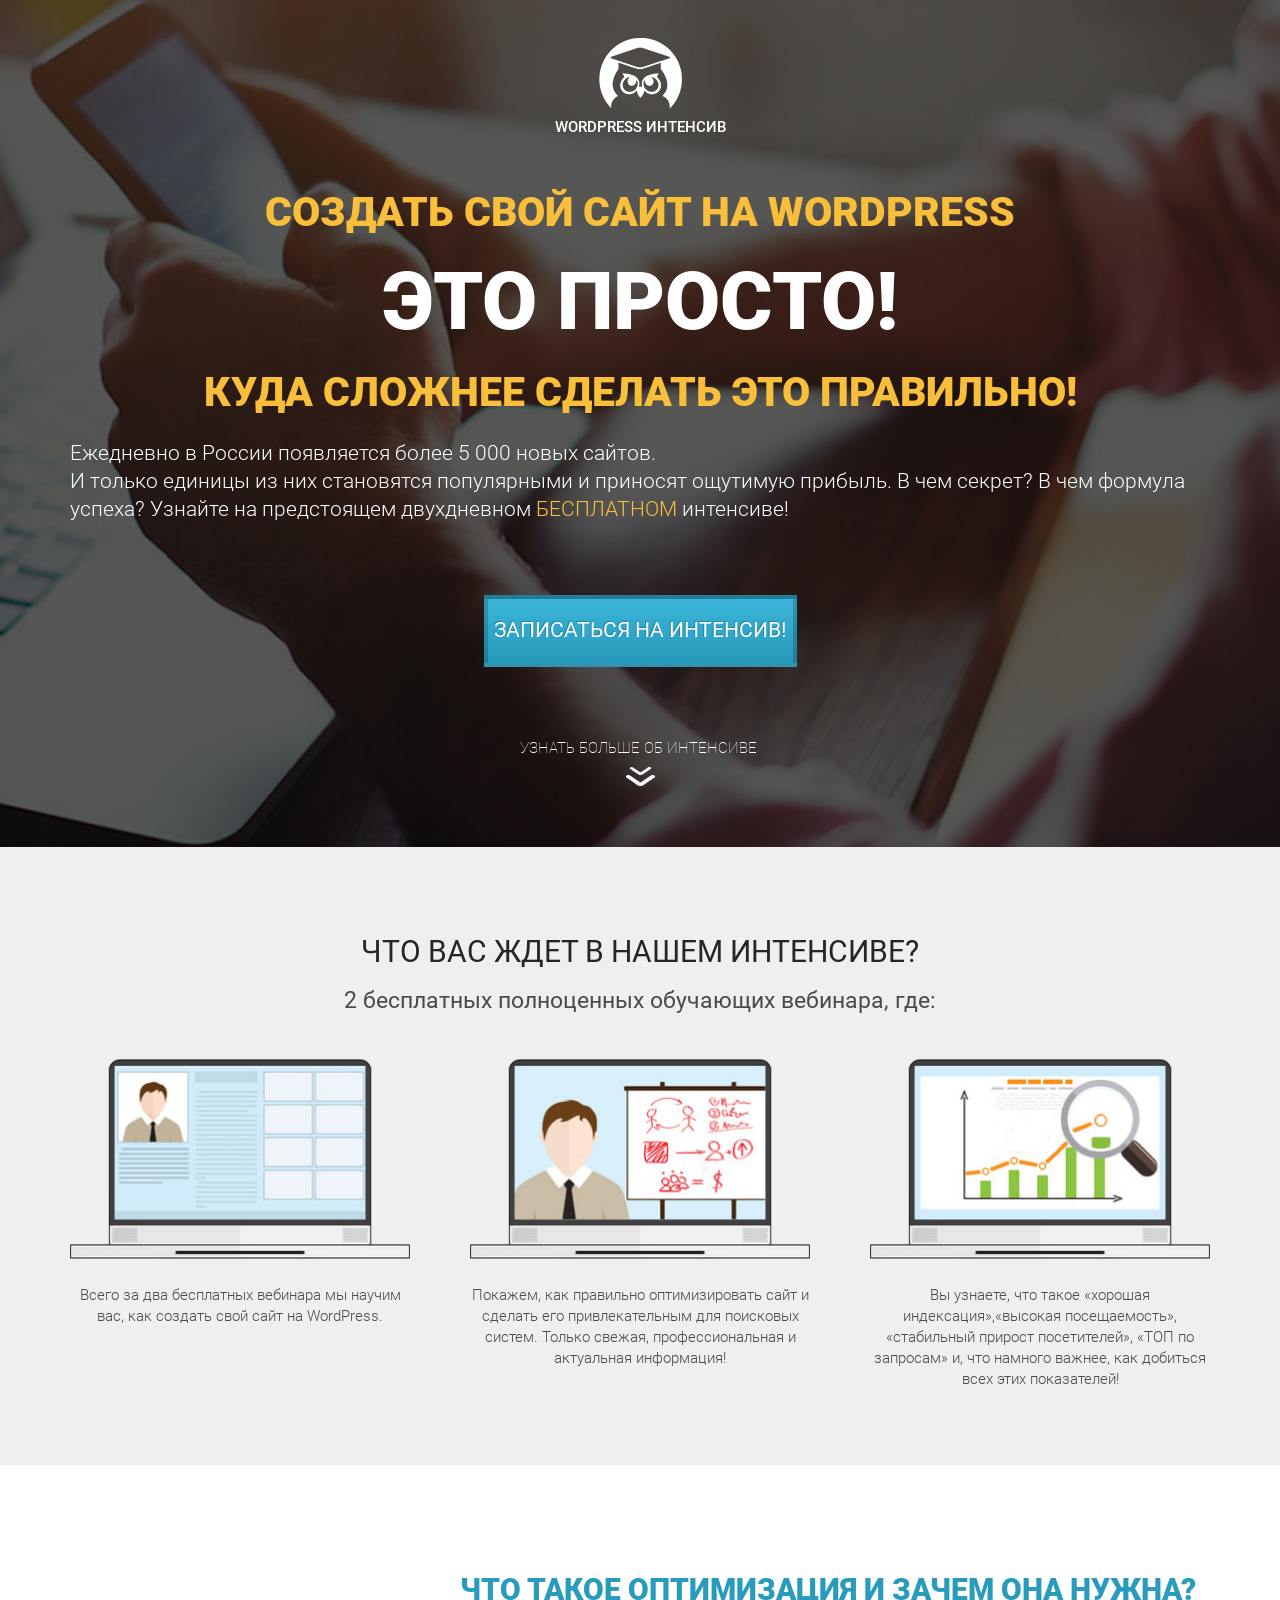
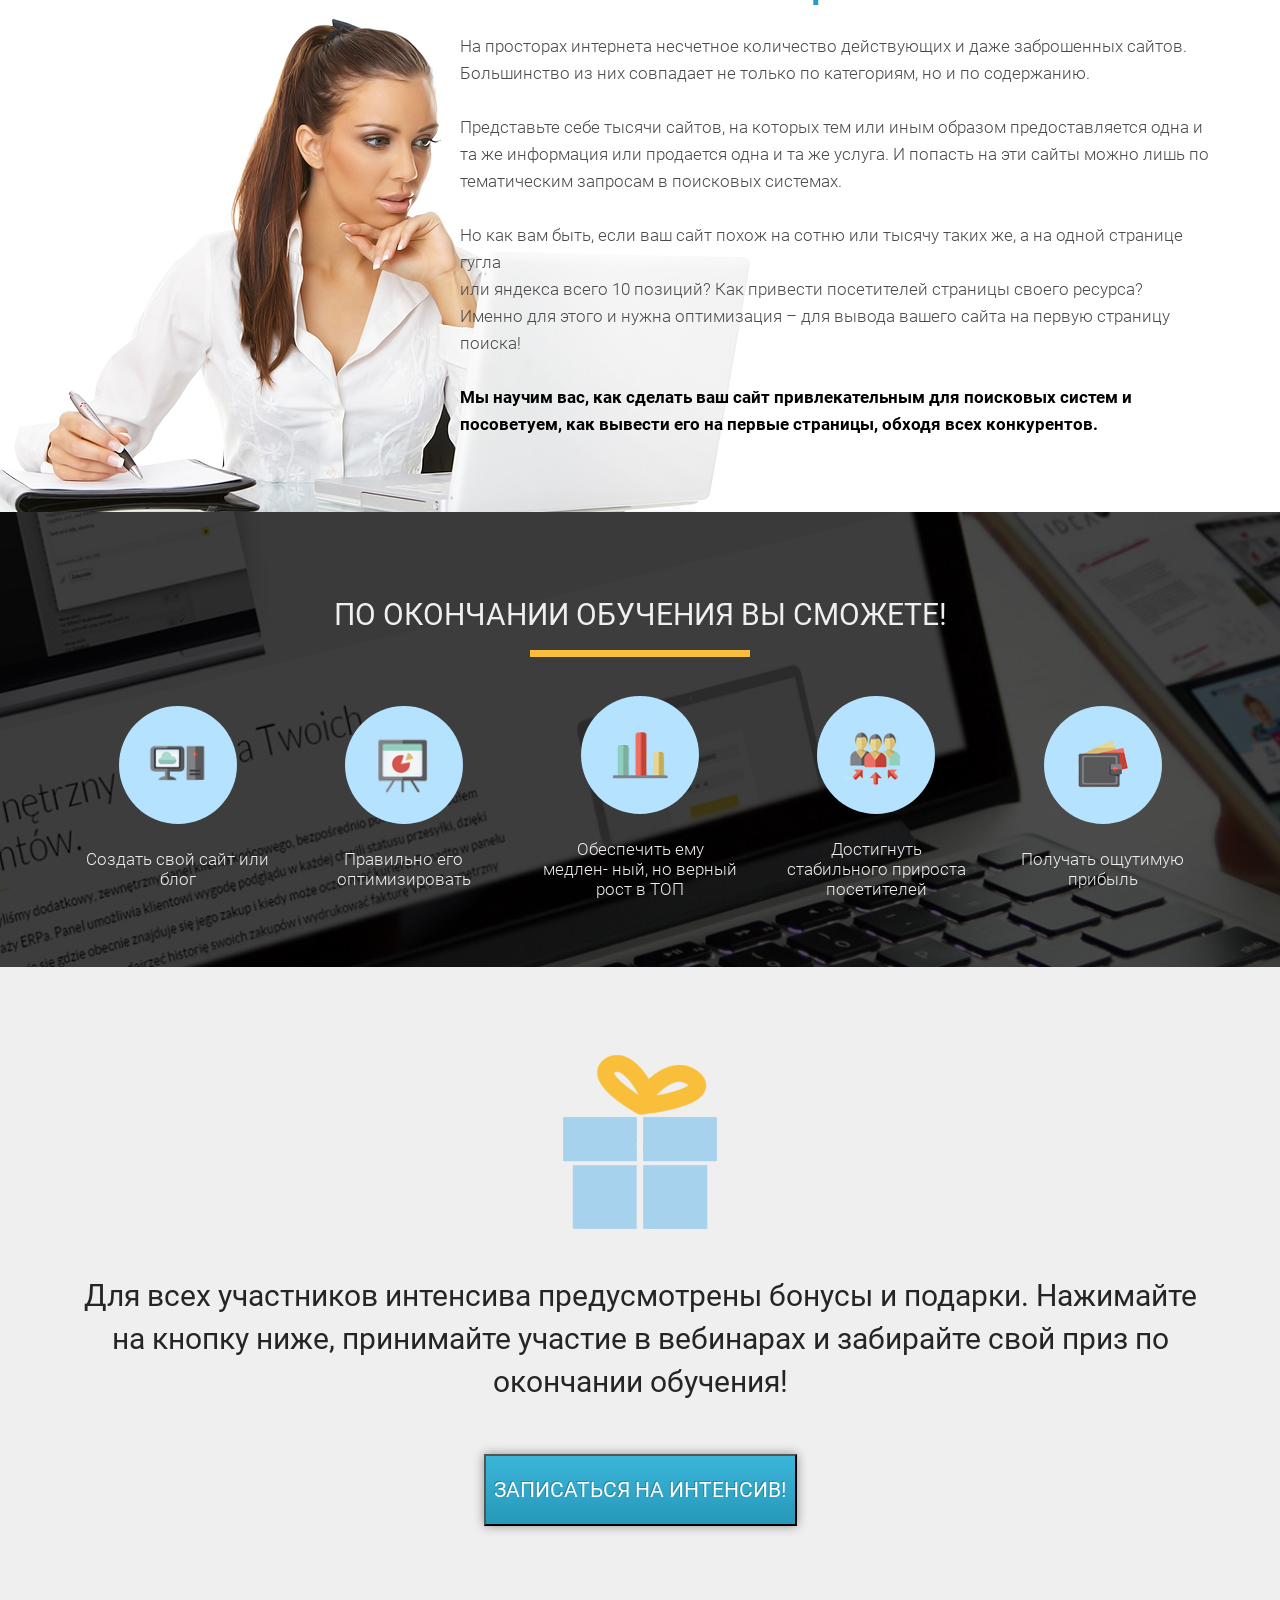
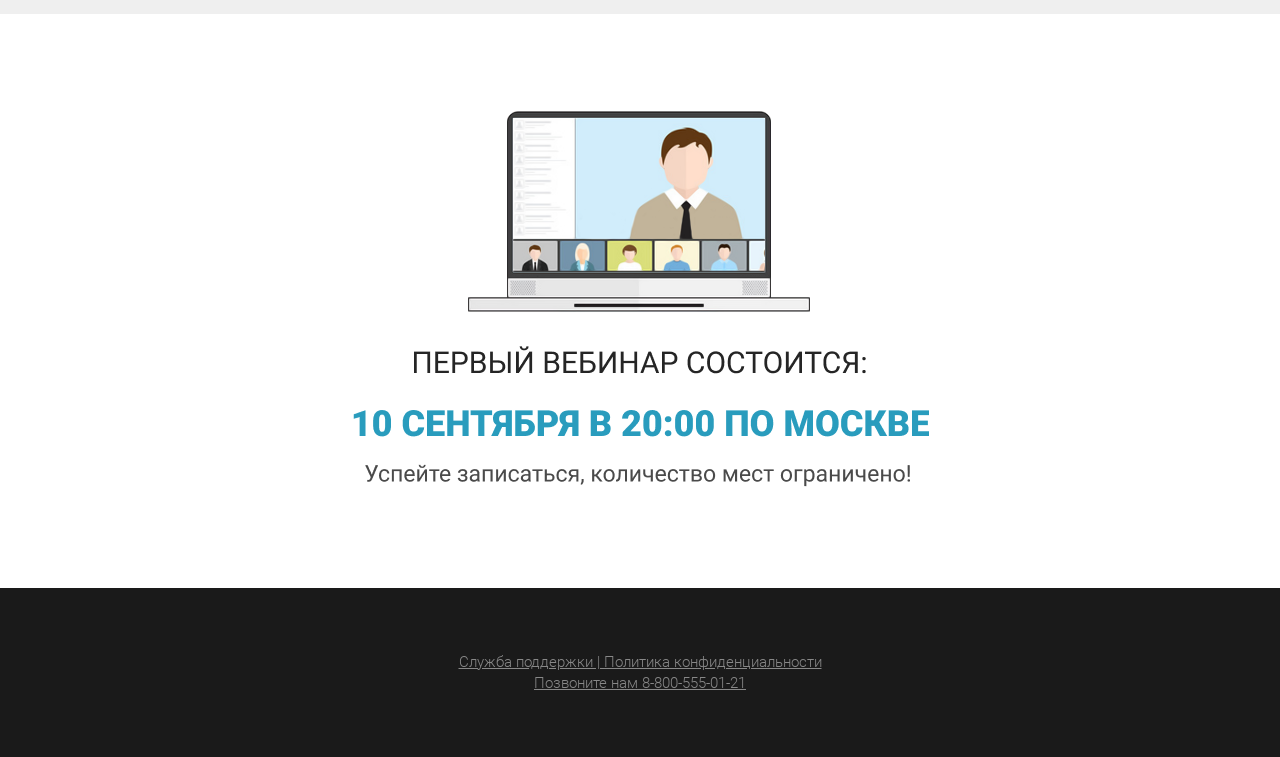
<file: index.html>
<!DOCTYPE html>
<html lang="ru">
<head>
    <meta charset="UTF-8">
    <meta name="viewport" content="width=device-width, initial-scale=1.0">
    <title>Wordpress интенсив</title>
    <!-- ССЫЛКА НА СБРОС СТИЛЕЙ С ГИТХАБА; НЕ ПРИМЕНЯЙ, ЕСЛИ ИСПОЛЬЗУЕШЬ БУТСТРАП ИЛИ ГАЛП -->
    <!-- https://necolas.github.io/normalize.css/ -->
    <link rel="stylesheet" href="css/necolas.github.io_normalize.css_8.0.1_normalize.css">
    <!-- <link rel="preconnect" href="https://fonts.googleapis.com"> -->
    <!-- <link rel="preconnect" href="https://fonts.gstatic.com" crossorigin> -->
    <!-- <link href="https://fonts.googleapis.com/css2?family=MuseoModerno:wght@300;400;500;700&family=Roboto:wght@100;300;400;500;700;900&display=swap" rel="stylesheet"> -->
    <link rel="stylesheet" href="css/fonts.css">


    <link rel="stylesheet" href="css/style.css">

</head>
<body>
    <section class="promo">
        <div class="container">
            <img class="promo_logo" src="logo/owl.png" alt="owl">
            <div class="promo_logo-text">WordPress интенсив</div>
            <h1 class="promo_title">Создать свой сайт на WordPress </h1>

        <h2 class="promo_simple">это просто!</h2>
            
            <h2 class="promo_hard">Куда сложнее сделать это правильно!</h2>
            
            <div class="promo_text">Ежедневно в России появляется более 5 000 новых сайтов.<br>И только единицы из них становятся популярными и приносят ощутимую прибыль. В чем секрет? В чем формула<br> успеха? Узнайте на предстоящем двухдневном <span>БЕСПЛАТНОМ</span> интенсиве!</div>
            
            <button class="promo_button">Записаться на интенсив!</button>
            
        <div class="more">
            <a class="promo_link" href="#info">узнать больше об интенсиве</a>
            <img class="promo_down" src="icons/down.png" alt="down">
        </div>


        </div>
    </section>

    <section class="waiting">
        <div class="container">
            <div id="info" class="waiting_header">Что вас ждет в нашем интенсиве?</div>
            <div class="waiting_divider"></div>
            <div class="waiting_subheader">2 бесплатных полноценных обучающих вебинара, где:</div>
            
            
            <div class="waiting_block">
                <div class="waiting_item">
                    <img src="img/waiting_1.png" alt="" class="waiting_img">
                    <div class="waiting_text">Всего за два бесплатных вебинара мы научим вас,
                        как создать свой сайт на WordPress. </div>
                    </div>
                    <div class="waiting_item">
                        <img src="img/waiting_2.png" alt="" class="waiting_img">
                        <div class="waiting_text">Покажем, как правильно оптимизировать сайт и сделать его привлекательным для поисковых систем. Только свежая, профессиональная и актуальная информация!</div>
                    </div>
                    <div class="waiting_item">
                        <img src="img/waiting_3.png" alt="" class="waiting_img">
                        <div class="waiting_text">Вы узнаете, что такое «хорошая индексация»,«высокая посещаемость», «стабильный прирост посетителей», «ТОП по запросам» и, что намного важнее, как добиться всех этих показателей!</div>
                    </div>
            </div>
            </div>
    </section>

    <section class="girl">
        <div class="container">
            <div class="girl_wrapper">
                    <div class="girl_block">
                        <h2 class="girl_what">Что такое оптимизация и зачем она нужна?</h2>
                        <div class="girl_text">На просторах интернета несчетное количество действующих и даже заброшенных сайтов.<br> Большинство из них совпадает не только по категориям, но и по содержанию.<br><br>

                            Представьте себе тысячи сайтов, на которых тем или иным образом предоставляется одна и<br> та же информация или продается одна и та же услуга. И попасть на эти сайты можно лишь по<br> тематическим запросам в поисковых системах.<br><br>
                            Но как вам быть, если ваш сайт похож на сотню или тысячу таких же, а на одной странице гугла<br> или яндекса всего 10 позиций? Как привести посетителей страницы своего ресурса?<br> Именно для этого и нужна оптимизация – для вывода вашего сайта на первую страницу<br> поиска!<br><br> 
                            <span class="girl_text girl_text-black">Мы научим вас, как сделать ваш сайт привлекательным для поисковых систем и<br> посоветуем, как вывести его на первые страницы, обходя всех конкурентов.</span></div>
                    </div>
                </div>
        </div>
        <img src="img/bg/woman_bg.png" alt="woman" class="girl_img">
    </section>

    <section class="finish">
        <div class="container">
                    <!-- 20 УРОК 16:19 -->
                    <h2 class="finish_header">По окончании обучения Вы сможете!</h2>
                    <div class="divider divider-mb39"></div>
                    <div class="finish_wrapper">
                        <!-- 1) делаем все в контейнере в от него 20 пикселей отступ для 1 и 5 айтема -->
                        <div class="finish_item">
                            <div class="finish_round">
                                <img class="finish_img" src="icons/finish_icon_1.png" alt="icon">
                            </div>
                            <div class="finish_text">Создать свой сайт или блог</div>
                        </div>
                        <div class="finish_item">
                            <div class="finish_round">
                                <img class="finish_img" src="icons/finish_icon_2.png" alt="icon">
                            </div>
                            <div class="finish_text">Правильно его оптимизировать</div>
                        </div>
                        <div class="finish_item">
                            <div class="finish_round">
                                <img class="finish_img" src="icons/finish_icon_3.png" alt="icon">
                            </div>
                            <div class="finish_text">Обеспечить ему медлен-
                                ный, но верный рост в 
                                ТОП</div>
                        </div>
                        <div class="finish_item">
                            <div class="finish_round">
                                <img  src="icons/finish_icon_4.png" alt="icon">
                            </div>
                            <div class="finish_text">Достигнуть стабильного прироста посетителей</div>
                        </div>
                        <div class="finish_item">
                            <div class="finish_round">
                                <img  src="icons/finish_icon_5.png" alt="icon">
                            </div>
                            <div class="finish_text">Получать ощутимую прибыль</div>
                        </div>
                    </div>
        </div>
    </section>

    <section class="gift">
        <div class="container">
            <img src="icons/gift.png" alt="gift" class="gift_img">
            <div class="gift_text">Для всех участников интенсива предусмотрены бонусы и подарки. Нажимайте<br> на кнопку ниже, принимайте участие в вебинарах и забирайте свой приз по<br> окончании обучения!</div>
            <button class="gift_btn">Записаться на интенсив!</button>
        </div>
    </section>

    <section class="webinar">
        <div class="container">
            <img src="img/Первый вебинар состоится.png" alt="webinar icon" class="webinar_img">
        </div>
    </section>

    <footer class="footer">
        <a href="" class="footer_link">Служба поддержки  |  Политика конфиденциальности <br>Позвоните нам 8-800-555-01-21</a>

    </footer>
</body>
</html>
</file>
<file: css/fonts.css>
/* This stylesheet generated by Transfonter (https://transfonter.org) on February 25, 2018 4:00 PM */



@font-face {
    font-family: 'Roboto';
    src: url('../fonts/Roboto-Bold.eot');
    src: local('../fonts/Roboto Bold'), local('Roboto-Bold'),
        url('../fonts/Roboto-Bold.eot?#iefix') format('embedded-opentype'),
        url('../fonts/Roboto-Bold.woff') format('woff'),
        url('../fonts/Roboto-Bold.ttf') format('truetype');
    font-weight: 700;
    font-style: normal;
}

@font-face {
    font-family: 'Roboto';
    src: url('../fonts/Roboto-Regular.eot');
    src: local('../fonts/Roboto'), local('Roboto-Regular'),
        url('../fonts/Roboto-Regular.eot?#iefix') format('embedded-opentype'),
        url('../fonts/Roboto-Regular.woff') format('woff'),
        url('../fonts/Roboto-Regular.ttf') format('truetype');
    font-weight: 400;
    font-style: normal;
}

@font-face {
    font-family: 'Roboto';
    src: url('../fonts/Roboto-Medium.eot');
    src: local('../fonts/Roboto Medium'), local('Roboto-Medium'),
        url('../fonts/Roboto-Medium.eot?#iefix') format('embedded-opentype'),
        url('../fonts/Roboto-Medium.woff') format('woff'),
        url('../fonts/Roboto-Medium.ttf') format('truetype');
    font-weight: 500;
    font-style: normal;
}


@font-face {
    font-family: 'Roboto';
    src: url('../fonts/Roboto-Black.eot');
    src: local('../fonts/Roboto Black'), local('Roboto-Black'),
        url('../fonts/Roboto-Black.eot?#iefix') format('embedded-opentype'),
        url('../fonts/Roboto-Black.woff') format('woff'),
        url('../fonts/Roboto-Black.ttf') format('truetype');
    font-weight: 900;
    font-style: normal;
}

@font-face {
    font-family: 'Roboto';
    src: url('../fonts/Roboto-Light.eot');
    src: local('../fonts/Roboto Light'), local('Roboto-Light'),
        url('../fonts/Roboto-Light.eot?#iefix') format('embedded-opentype'),
        url('../fonts/Roboto-Light.woff') format('woff'),
        url('../fonts/Roboto-Light.ttf') format('truetype');
    font-weight: 300;
    font-style: normal;
}



@font-face {
    font-family: 'Roboto';
    src: url('../fonts/Roboto-Thin.eot');
    src: local('../fonts/Roboto Thin'), local('Roboto-Thin'),
        url('../fonts/Roboto-Thin.eot?#iefix') format('embedded-opentype'),
        url('../fonts/Roboto-Thin.woff') format('woff'),
        url('../fonts/Roboto-Thin.ttf') format('truetype');
    font-weight: 100;
    font-style: normal;
}
</file>
<file: css/style.css>
* {
    box-sizing: border-box;
    margin: 0;
    padding: 0;
}

.container {
    width: 1140px;
    margin: 0 auto;
}

.promo {
    position: relative;
    min-height: 802px;
    background: url('../img/bg/main_bg.png') center center/cover no-repeat;
    padding: 38px 0 61.5px 0;
}

.promo_logo {
    display: block;
    margin: 0 auto;
    width: 83px;
    height: 71px;
    margin-bottom: 9.5px;
}

.promo_logo-text{
    color: #FFF;
    text-align: center;
    font-family: Roboto;
    font-size: 15px;
    font-style: normal;
    font-weight: 500;
    text-transform: uppercase;
    margin-bottom: 53px;
}

.promo_title {
    color: #F9BF3B;
    text-align: center;
    font-family: Roboto;
    font-size: 41px;
    font-style: normal;
    font-weight: 900;
    /* line-height: 41px; */
    text-transform: uppercase;
    margin-bottom: 20.5px;
}

.promo_simple {
    color: #FFF;
    text-align: center;
    font-family: Roboto;
    font-size: 80px;
    font-style: normal;
    font-weight: 900;
    /* line-height: 80px; */
    text-transform: uppercase;
    margin-bottom: 20.5px;
}


.promo_hard {
    color: #F9BF3B;
    text-align: center;
    font-family: Roboto;
    font-size: 41px;
    font-style: normal;
    font-weight: 900;
    /* line-height: 41px; */
    text-transform: uppercase;
    margin-bottom: 22.5px;
}

.promo_text {
    margin-bottom: 72px;
    color: #FFF;
    text-align: left;
    font-family: Roboto;
    font-size: 21px;
    font-style: normal;
    font-weight: 300;
    line-height: 28px;
}

.promo_text span {
    color: #F9BF3B;
}

.promo_button {
    display: block;
    width: 313px;
    height: 72px;
    background: linear-gradient(to top, #2798B9 0%, #3AB6DA 100%);
    box-shadow: inset 0px 0px 0px rgba(0, 0, 0, 0.18);
    border: 4px solid rgba(0, 0, 0, 0.18);
    text-shadow: -1px -1px 0px rgba(0, 0, 0, 0.22);
    color: #FFF;
    text-align: center;
    font-family: Roboto;
    font-size: 21px;
    font-style: normal;
    font-weight: 400;
    text-transform: uppercase;
    margin: 0 auto;
    cursor: pointer;
    /* ПОЧЕМУ ТО НЕ ПОЛУЧАЕТСЯ ПОСТАВИТЬ ЭТОТ МАРДЖИН, ПОТОМУ ЧТО УХОДИТ ФОН */
    /* margin-bottom: 70.5px; */
}
.promo_button:hover {
    opacity: 0.5;
    transition: 2s;
}

.more {
    display: block;
    width: 240px;
    margin: 0 auto;
    margin-top: 73px;
}

.promo_link {
    display: block;
    margin: 0 auto;
    opacity: 1;
    color: #FFF;
    font-family: Roboto;
    font-size: 15px;
    font-style: normal;
    font-weight: 100;
    text-transform: uppercase;
    text-decoration: none;
    margin-bottom: 10px;
}

.promo_link:hover {
    opacity: 0.6;
    text-decoration: underline;
    transition: 1s;
}

.promo_down {
    display: block;
    margin: 0 auto;
    width: 29.992px;
    height: 18.992px;
}

/*  СЛЕДУЮЩАЯ СЕКЦИЯ   */

.waiting {
    min-height: 607px;
    background-color:#EFEFEF;
    padding: 88px 0 75px 0;
    /* margin-bottom: 47px; */
}

.waiting_header {
    color: #252525;
    text-align: center;
    font-family: Roboto;
    font-size: 30px;
    font-style: normal;
    font-weight: 400;
    text-transform: uppercase;
    margin-bottom: 18px;
}

.divider {
    display: block;
    margin: 0 auto;
    background-color: #F9BF3B;
    width: 220px;
    height: 7px;
    margin-bottom: 18.5px;
}
/* .waiting_divider {
    display: block;
    margin: 0 auto;
    background-color: #F9BF3B;
    width: 220px;
    height: 7px;
    margin-bottom: 18.5px;
} */

.waiting_subheader {
    color: #4A4A4A;
    text-align: center;
    font-family: Roboto;
    font-size: 23px;
    font-style: normal;
    font-weight: 400;
    margin-bottom: 45px;
}

.waiting_block {
    display: flex;
    justify-content: space-between;
    flex-direction: row;
    margin: 0 auto;
}

.waiting_item {
    width: 340px;
}

.waiting_text {
    /* width: 342px; */
    color: #4A4A4A;
    text-align: center;
    font-family: Roboto;
    font-size: 15px;
    font-style: normal;
    font-weight: 300;
    line-height: 21px; /* 140% */
}

.waiting_img {
    display: block;
    margin: 0 auto;
    /* width: 342px; */
    /* height: 201px; */
    width: 100%;
    margin-bottom: 26px;
}

.girl {
    position: relative;
    min-height: 549px;
    padding: 108px 0 74px 0;
    /* background: url('../img/bg/woman_bg.png'); left 20px/left no-repeat; */
}

.girl_wrapper {
    display: flex;
    justify-content: end;
    z-index: 1;
}

.girl_block {
    width: 750px;
}

.girl_img {
    position: absolute;
    width: 868px;
    height: 502px;
    left: -64px;
    top: 152px;
    z-index: -1;
}

.girl_what {
    color: #299CBD;
    font-family: Roboto;
    font-size: 30px;
    font-style: normal;
    font-weight: 900;
    text-transform: uppercase;
    margin-bottom: 25px;
}

.girl_text {
    color: #4A4A4A;
    font-family: Roboto;
    font-size: 17px;
    font-style: normal;
    font-weight: 300;
    line-height: 27px; /* 158.824% */
}


.girl_text-black {
    color: black;
    font-weight: 700;
}

.finish {
    /* указываю минимальную высоту для того, чтобы контент можно было дополнять, а верстка не летела в космос на дельфинах */
    min-height: 447px;
    padding: 86px 0 68.5px 0;
    background: url(../img/bg/second_bg.png) center center/cover no-repeat;
}

.finish_header {
    color: #EFEFEF;
    text-align: center;
    font-family: Roboto;
    font-size: 30px;
    font-style: normal;
    font-weight: 400;
    text-transform: uppercase;
    margin-bottom: 18px;
}

/* .divider {
    display: block;
    width: 220px;
    height: 7px;
    margin: 0 auto;
    color: #F9BF3B;
    margin-bottom: 39px;
} */

.divider-mb39 {
    margin-bottom: 0px;
    margin-bottom: 39px;
}

.finish_wrapper {
    margin: 0 auto;
    display: flex;
    /* justify-content: space-around; */
    justify-content: space-between;
    align-items: center;
}


.finish_item {
    width: 195px;
    display: flex;
    flex-direction: column;
    align-items: center;
}

.finish_item:nth-child(1) {
    padding-left: 20px;
}
.finish_item:nth-child(5) {
    padding-right: 20px;
}

.finish_round {
    display: flex;
    justify-content: center;
    align-items: center;
    width: 118px;
    height: 118px;
    background-color: #B4E2FF;
    border-radius: 100%;
    margin-bottom: 24.5px;
}

.finish_img {
    width: 50%;
}


.finish_text {
    width: 194px;
    color: #EFEFEF;
    text-align: center;
    font-family: Roboto;
    font-size: 17px;
    font-style: normal;
    font-weight: 300;
    line-height: 20px; /* 117.647% */
}

.gift {
    background-color: #EFEFEF;
    min-height: 631px;
    padding: 88px 0 88px 0;
}

.gift_img {
    display: block;
    margin: 0 auto;
    width: 154px;
    height: 174px;
    margin-bottom: 45px;
}

.gift_text { 
    color: #252525;
    text-align: center;
    font-family: Roboto;
    font-size: 30px;
    font-style: normal;
    font-weight: 400;
    line-height: 43px; 
    margin-bottom: 51px;
}

.gift_btn {
    background: linear-gradient(0deg, #2798B9 0%, #3AB6DA 100%);    
    box-shadow: 0px 0px 10px 0px rgba(0, 0, 0, 0.40);width: 313px;
    height: 72px;
    color: #FFF;
    text-align: center;
    text-shadow: -1px -1px 0px rgba(0, 0, 0, 0.22);
    font-family: Roboto;
    font-size: 21px;
    font-style: normal;
    font-weight: 400;
    /* line-height: 24px; */
    text-transform: uppercase;
    display: block;
    margin: 0 auto;
}

.gift_btn:hover {
    opacity: 0.5;
    transition: 1s;
}

/* СЛЕДУЮЩАЯ СЕКЦИЯ 512px */

.webinar {
    min-height: 512px;
    padding: 89px 0 52px 0;
}

.webinar_img {
    display: block;
    margin: 0 auto;
}

.footer {
    display: flex;
    justify-content: center;
    align-items: center;
    background-color: #1A1A1A;
    min-height: 169px;
}

.footer_link {
    text-align: center;
    color: #888;
    text-align: center;
    font-family: Roboto;
    font-size: 15px;
    font-style: normal;
    font-weight: 300;
    line-height: 21px; /* 140% */
    text-decoration-line: underline;

}

.footer_link:hover {
    text-decoration: none;
    color: white;
    transition: 2s;
}

@media (max-width: 1200px) {
    .container {
        width: 100%;
    }
    .promo {
        min-height: 770px;
        padding: 30px 0 60px 0;
    }
    .promo_simple {
        font-size: 70px;
    }
    .promo_title {
        font-size: 35px;
    }
    .promo_hard {
        font-size: 35px;
    }

    .promo_text {
        margin-left: 10px;
        font-size: 19px;
        line-height: 25px;
        margin-bottom: 55px;
    }

    .promo_button {
        font-size: 19px;
    }

    .more {
        margin-top: 55px;
    }

                                  /* ДРУГАЯ СЕКЦИЯ */


    .waiting_img {
        width: 80%;
    }

    .waiting_item {
        width: 300px;
    }

                                   /* ДРУГАЯ СЕКЦИЯ */


    .girl {
        padding: 60px 0 60px 0;
        min-height: 400px;
    }

    .girl_what {
        font-size: 23px;
        margin-bottom: 10px;
    }

    .girl_text {
        font-size: 15px;
        line-height: 20px;
    }

    .girl_block {
        width: 630px;
    }

    .girl_img {
        width: 720px;
        height: 400px;
        top: 36px;
        left: -80px;
    }

    /* .girl_wrapper {
        align-items: center;
        justify-content: center;
    } */

                                             /* ДРУГАЯ СЕКЦИЯ */
    .finish_header {
        font-size: 27px;
    }

    .finish_item:nth-child(1) {
        padding-left: 0;
    }
    .finish_item:nth-child(5) {
        padding-right: 0;
    }

                                                 /* ДРУГАЯ СЕКЦИЯ */

    .gift {
        padding: 60px 0 60px 0;
        min-height: 550px;
    }

    .gift_img {
        margin-bottom: 30px;
    }
    .gift_text {
        font-size: 20px;
        line-height: 30px;
        margin-bottom: 35px;
    }

    .gift_btn {
        font-size: 19px;
    }


    .webinar {
        min-height: 400px;
        padding: 60px 0 40px 0 ;
    }

    .webinar_img {
        width: 45%;
    }
}


                        /* ОТЛАЖЕНЫ ДВЕ СЕКЦИИ, ПЕРЕПРОВЕРЬ ПО-БЫСТРОМУ  */
/* НА ЭТОМ РАЗРЕШЕНИИ ЗАГОЛОВКИ 20, СРЕДНИЙ 18, ТЕКСТ 16-15 ГДЕ-ТО */
                                /* ВАЖНО */
@media (max-width: 991px) {
    .promo {
        min-height: 650px;
        padding: 20px 0 50px 0;
    }
    .promo_simple {
        font-size: 30px;
    }
    .promo_title {
        font-size: 20px;
    }
    .promo_hard {
        font-size: 20px;
    }

    .promo_text {
        margin-left: 20px;
        font-size: 18px;
        line-height: 25px;
        margin-bottom: 30px;
    }

    .promo_logo-text {
        margin-bottom: 40px;
    }

    .promo_button {
        font-size: 18px;
        width: 280px;
        height: 50px;
    }

    .more {
        margin-top: 40px;
    }

                                  /* ДРУГАЯ СЕКЦИЯ */

    .waiting {
        padding: 40px 0 30px 0;
    }

    .waiting_header {
        font-size: 20px;
    }

    .waiting_subheader  {
        margin-bottom: 20px;
        font-size: 18px;
    }

    .waiting_img {
        width: 80%;
        margin-bottom: 10px;
    }

    .waiting_item {
        width: 300px;
        margin-bottom: 40px;
    }

    .waiting_block {
        flex-direction: column;
        justify-content: center;
        align-items: center;
    }

                                   /* ДРУГАЯ СЕКЦИЯ */


    .girl {
        padding: 60px 0 60px 0;
        min-height: 400px;
    }

    .girl_what {
        font-size: 20px;
        margin-bottom: 10px;
    }

    .girl_text {
        font-size: 15px;
        line-height: 20px;
    }

    .girl_wrapper {
        justify-content: center;
        align-items: center;
    }

    .girl_block {
        width: 630px;
    }

    .girl_img {
        display: none;
        width: 720px;
        height: 400px;
        top: 36px;
        left: -80px;
    }

    /* .girl_wrapper {
        align-items: center;
        justify-content: center;
    } */

                                             /* ДРУГАЯ СЕКЦИЯ */

    .divider {
        width: 180px;
        margin-bottom: 20px;
    }
    .finish {
        padding: 30px 0 0 0;
    }

    .finish_header {
        font-size: 20px;
    }


    .finish_wrapper {
        flex-direction: column;
    }

    .finish_item {
        margin-bottom: 30px;
    }

    .finish_round {
        margin-bottom: 12px;
        width: 90px;
        height: 90px;
    }

                                                 /* ДРУГАЯ СЕКЦИЯ */

    .gift {
        padding: 30px 0 30px 0;
        min-height: 400px;
    }

    .gift_img {
        margin-bottom: 30px;
        width: 110px;
        height: 130px;
    }
    .gift_text {
        font-size: 18px;
        line-height: 30px;
        margin-bottom: 35px;
    }

    .gift_btn {
        font-size: 18px;
        width: 280px;
        height: 50px;
    }


    .webinar {
        min-height: 400px;
        padding: 60px 0 40px 0 ;
    }

    .webinar_img {
        width: 40%;
    }

}
@media (max-width: 767px) {
        .promo {
            min-height: 550px;
            padding: 10px 0 20px 0;
        }
        .promo_simple {
            font-size: 25px;
            margin-bottom: 10px;
        }
        .promo_title {
            font-size: 18px; 
            margin-bottom: 10px;
        }
        .promo_hard {
            font-size: 18px;
            margin-bottom: 10px;
        }
    
        .promo_text {
            margin-left: 20px;
            font-size: 16px;
            line-height: 22px;
            margin-bottom: 30px;
        }
    
        .promo_logo-text {
            margin-bottom: 20px;
        }
    
        .promo_button {
            font-size: 15px;
            width: 230px;
            height: 40px;
        }
    
        .more {
            margin-top: 30px;
        }
    
                                      /* ДРУГАЯ СЕКЦИЯ */
    
        .waiting {
            padding: 20px 0 15px 0;
        }
    
        .waiting_header {
            font-size: 18px;
            margin-bottom: 10px;
        }
    
        .waiting_subheader  {
            margin-bottom: 20px;
            font-size: 17px;
        }
    
        .waiting_img {
            width: 80%;
            margin-bottom: 10px;
        }
    
        .waiting_item {
            width: 300px;
            margin-bottom: 40px;
        }
    
        .waiting_block {
            flex-direction: column;
            justify-content: center;
            align-items: center;
        }
    
                                       /* ДРУГАЯ СЕКЦИЯ */
    
    
        .girl {
            padding: 20px 0 20px 0;
            min-height: 400px;
        }
    
        .girl_what {
            font-size: 18px;
            margin-bottom: 10px;
        }
    
        .girl_text {
            font-size: 15px;
            line-height: 18px;
        }
    
        .girl_wrapper {
            justify-content: center;
            align-items: center;
        }
    
        .girl_block {
            width: 630px;
        }
    
        .girl_img {
            display: none;
            width: 720px;
            height: 400px;
            top: 36px;
            left: -80px;
        }
    
        /* .girl_wrapper {
            align-items: center;
            justify-content: center;
        } */
    
                                                 /* ДРУГАЯ СЕКЦИЯ */
    
        .divider {
            width: 180px;
            margin-bottom: 20px;
        }
        .finish {
            padding: 20px 0 0 0;
        }
    
        .finish_header {
            font-size: 18px;
        }
    
    
        .finish_wrapper {
            flex-direction: column;
        }
    
        .finish_item {
            margin-bottom: 30px;
        }
    
        .finish_round {
            margin-bottom: 12px;
            width: 90px;
            height: 90px;
        }
    
                                                     /* ДРУГАЯ СЕКЦИЯ */
    
        .gift {
            padding: 30px 0 30px 0;
            min-height: 350px;
        }
    
        .gift_img {
            margin-bottom: 30px;
            width: 100px;
            height: 120px;
        }
        .gift_text {
            font-size: 16px;
            line-height: 25px;
            margin-bottom: 35px;
        }
    
        .gift_btn {
            font-size: 15px;
            width: 230px;
            height: 40px;
        }
    
    
        .webinar {
            min-height: 260px;
            padding: 30px 0 20px 0 ;
        }
    
        .webinar_img {
            width: 40%;
        }
    

}

@media (max-width: 567px) {

    .promo {
        min-height: 550px;
        padding: 10px 0 20px 0;
    }
    .promo_simple {
        font-size: 18px;
        margin-bottom: 10px;
    }
    .promo_title {
        font-size: 17px; 
        margin-bottom: 10px;
    }
    .promo_hard {
        font-size: 17px;
        margin-bottom: 10px;
    }

    .promo_text {
        margin-left: 10px;
        margin-right: 10px;
        font-size: 16px;
        line-height: 22px;
        margin-bottom: 30px;
    }

    .promo_logo-text {
        margin-bottom: 20px;
    }

    .promo_button {
        font-size: 15px;
        width: 230px;
        height: 40px;
    }

    .more {
        margin-top: 30px;
    }

                                  /* ДРУГАЯ СЕКЦИЯ */

    .waiting {
        padding: 20px 0 15px 0;
    }

    .waiting_header {
        font-size: 18px;
        margin-bottom: 10px;
    }

    .waiting_subheader  {
        margin-bottom: 20px;
        font-size: 17px;
    }

    .waiting_img {
        width: 50%;
        margin-bottom: 10px;
    }

    .waiting_item {
        width: 300px;
        margin-bottom: 40px;
    }

    .waiting_block {
        flex-direction: column;
        justify-content: center;
        align-items: center;
    }

                                   /* ДРУГАЯ СЕКЦИЯ */


    .girl {
        padding: 20px 0 20px 0;
        min-height: 400px;
    }

    .girl_what {
        margin-left: 10px;
        font-size: 18px;
        margin-bottom: 10px;
    }

    .girl_text {
        margin-left: 10px;
        font-size: 15px;
        line-height: 18px;
    }

    .girl_wrapper {
        justify-content: center;
        align-items: center;
    }

    .girl_block {
        width: 630px;
    }

    .girl_img {
        display: none;
        width: 720px;
        height: 400px;
        top: 36px;
        left: -80px;
    }

    /* .girl_wrapper {
        align-items: center;
        justify-content: center;
    } */

                                             /* ДРУГАЯ СЕКЦИЯ */

    .divider {
        width: 180px;
        margin-bottom: 20px;
    }
    .finish {
        padding: 20px 0 0 0;
    }

    .finish_header {
        font-size: 18px;
    }


    .finish_wrapper {
        flex-direction: column;
    }

    .finish_item {
        margin-bottom: 30px;
    }

    .finish_round {
        margin-bottom: 12px;
        width: 90px;
        height: 90px;
    }

                                                 /* ДРУГАЯ СЕКЦИЯ */

    .gift {
        padding: 30px 0 30px 0;
        min-height: 350px;
    }

    .gift_img {
        margin-bottom: 30px;
        width: 100px;
        height: 120px;
    }
    .gift_text {
        font-size: 16px;
        line-height: 25px;
        margin-bottom: 35px;
    }

    .gift_btn {
        font-size: 15px;
        width: 230px;
        height: 40px;
    }


    .webinar {
        min-height: 260px;
        padding: 30px 0 20px 0 ;
    }

    .webinar_img {
        width: 70%;
    }
}
</file>
